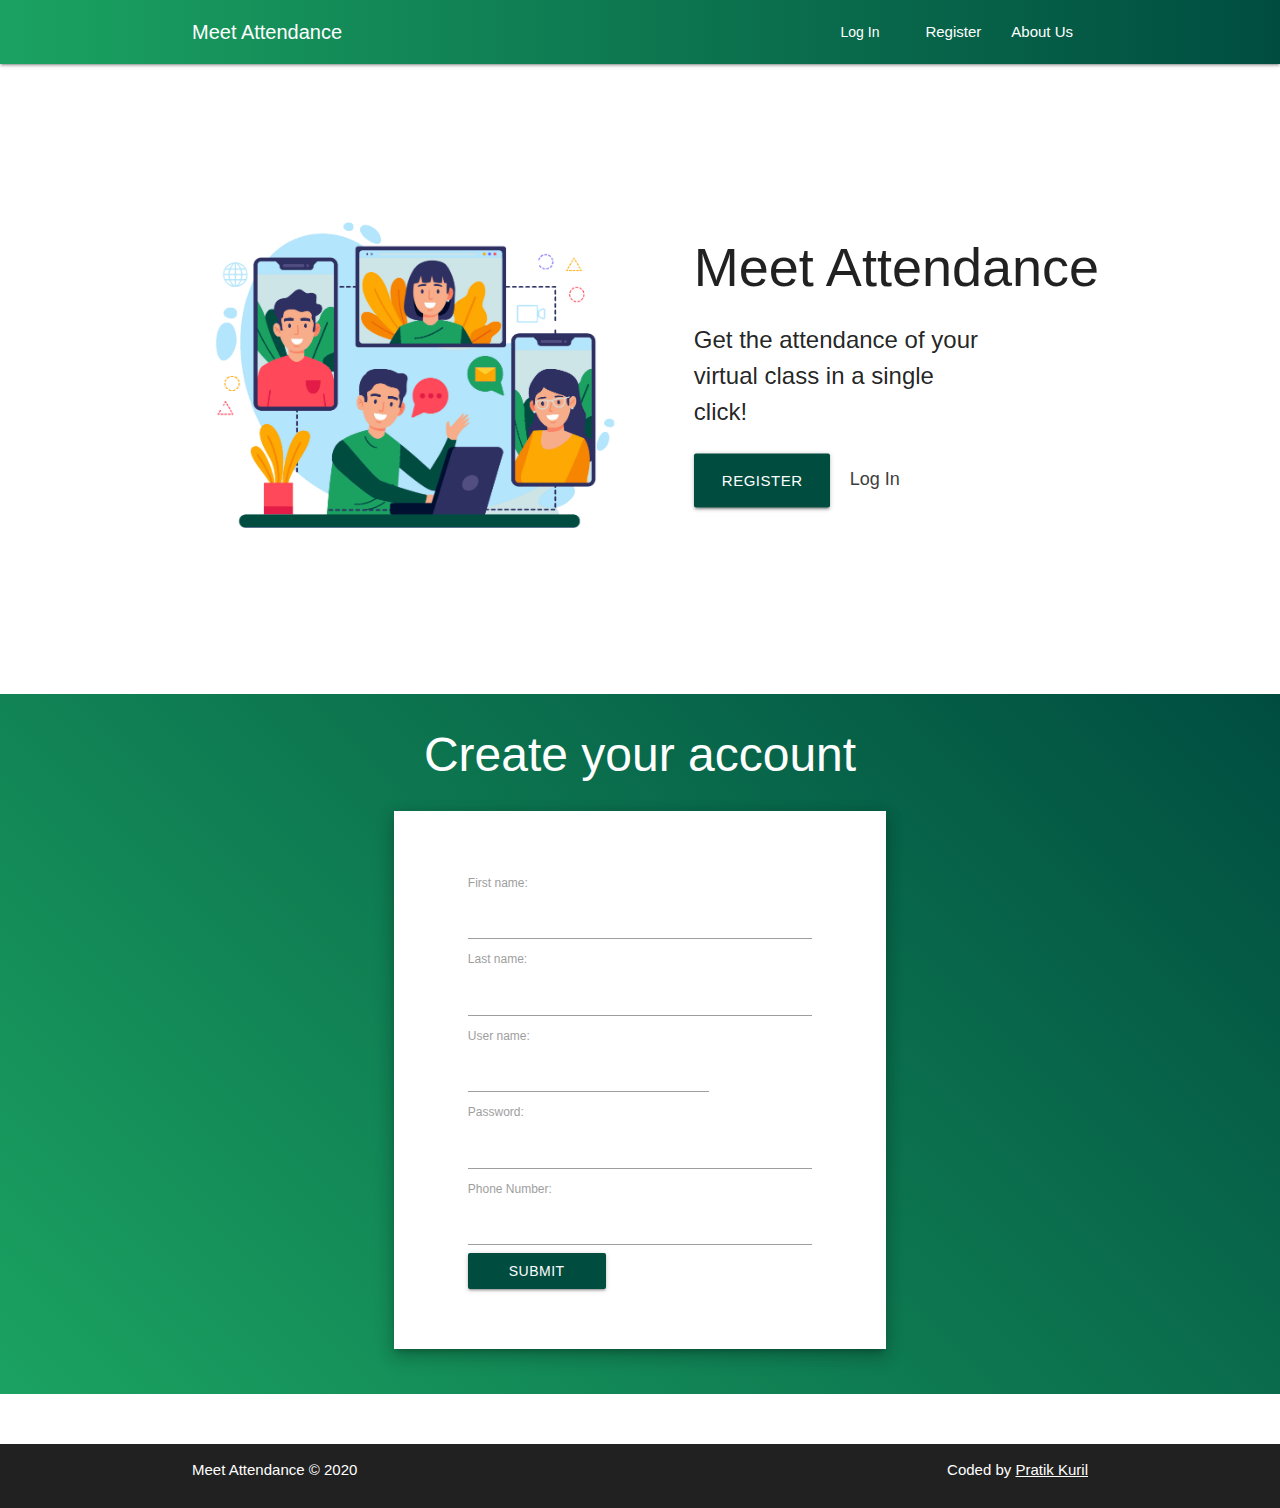
<file: index.html>
<!DOCTYPE html>
<html lang="en">
<head>
    <meta charset="UTF-8">
    <meta name="viewport" content="width=device-width, initial-scale=1.0">
    <title>Meet Attendance - View your meeting's attendees</title>
    <link rel="stylesheet" href="https://cdnjs.cloudflare.com/ajax/libs/materialize/1.0.0/css/materialize.min.css">
    <script src="https://cdnjs.cloudflare.com/ajax/libs/materialize/1.0.0/js/materialize.min.js"></script>
    <link href="https://fonts.googleapis.com/icon?family=Material+Icons"
      rel="stylesheet">
    <link rel="stylesheet" href="style.css">
    <link rel="shortcut icon" href="favicon.png" type="image/x-icon">
</head>
<body>



    <nav class="teal darken-4">
        <div class="nav-wrapper">
            <div class="container">
                <a href="#!" class="brand-logo">Meet Attendance</a>
                <a href="#" data-target="mobile-demo" class="sidenav-trigger"><i class="material-icons">menu</i></a>
                <ul class="right hide-on-med-and-down">
                    <li><a class="waves-effect waves-dark btn-flat" id="openModal1">Log In</a></li>
                    <!-- Add this if needed for modal to the upper element -->
                    <li><a href="#register" >Register</a></li>
                    <li><a href="#aboutus">About Us</a></li>
                </ul>
            </div>
        </div>
    </nav>
    <ul class="sidenav" id="mobile-demo">
        <li><a class="waves-effect waves-dark btn teal darken-4" data-target="modal1" id="openModal2">Log In</a></li>
        <li><a href="#register" >Register</a></li>
        <li><a href="#aboutus">About Us</a></li>
    </ul>




    <section id="overview">
        <div class="row container">
            <div class="col s6 img-container">
                <img src="videoconferencefinal.png" alt="">
            </div>
            <div class="col s6 text-container">
                <div class="text">
                    <h5>Meet Attendance</h5>
                    <p>Get the attendance of your virtual class in a single click!</p>
                    <a href="#register">
                        <button class="btn-large waves-effect teal darken-4">Register</button>    
                        <a data-target="modal1" id="openModal3">Log In</a>
                    </a>
                </div>
            </div>
        </div>
    </section>




    <section id="register" class="container ">
        <div class="create row">
            <p>Create your account</p>
        </div>
        <form action="" class="z-depth-3 row">
            <div>
                <label for="fname">First name:</label><br>
                <input type="text" id="fname" name="fname"><br>
                <label for="lname">Last name:</label><br>
                <input type="text" id="lname" name="lname">
                <div class="email">
                    <label for="email">User name:</label><br>
                    <input type="text" id="email" name="email">   
                    <!-- <p>@meetattendance.xyz</p>  -->
                </div>
                <label for="password">Password:</label><br>
                <input type="password" id="password" name="password">
                <label for="phone">Phone Number:</label><br>
                <input type="text" id="phone" name="phone">
                <button class="btn waves-effect teal darken-4">Submit</button>
            </div>
        </form>
    </section>




    <section id="howitworks">

    </section>






    <section id="aboutus" class="grey darken-4">
        <footer class="container flex">
                <p class="l">Meet Attendance &copy; 2020</p>
                <p class="r">Coded by <a href="https://kurilpratik.wordpress.com" target="_blank">Pratik Kuril</a></p>
        </footer>
    </section>



    <!-- Log In Bottom Modal -->
            <form id="modal1" class="modal z-depth-2">
                <div class="login-form">
                    <div class="contain">
                        <input type="text" placeholder="username"/>
                        <input type="password" placeholder="password"/>
                        <button class="btn waves-effect teal darken-4"><a href="dashboard.html">Login</a></button>
                        <p class="message">Not registered? <a href="#register">Create an account</a></p>    
                    </div>
                </div>
            </form>

        <!-- Add 'modal-close' class to the button you want to use to close the modal -->

    <script src="index.js"></script>
    




</body>
</html>
</file>
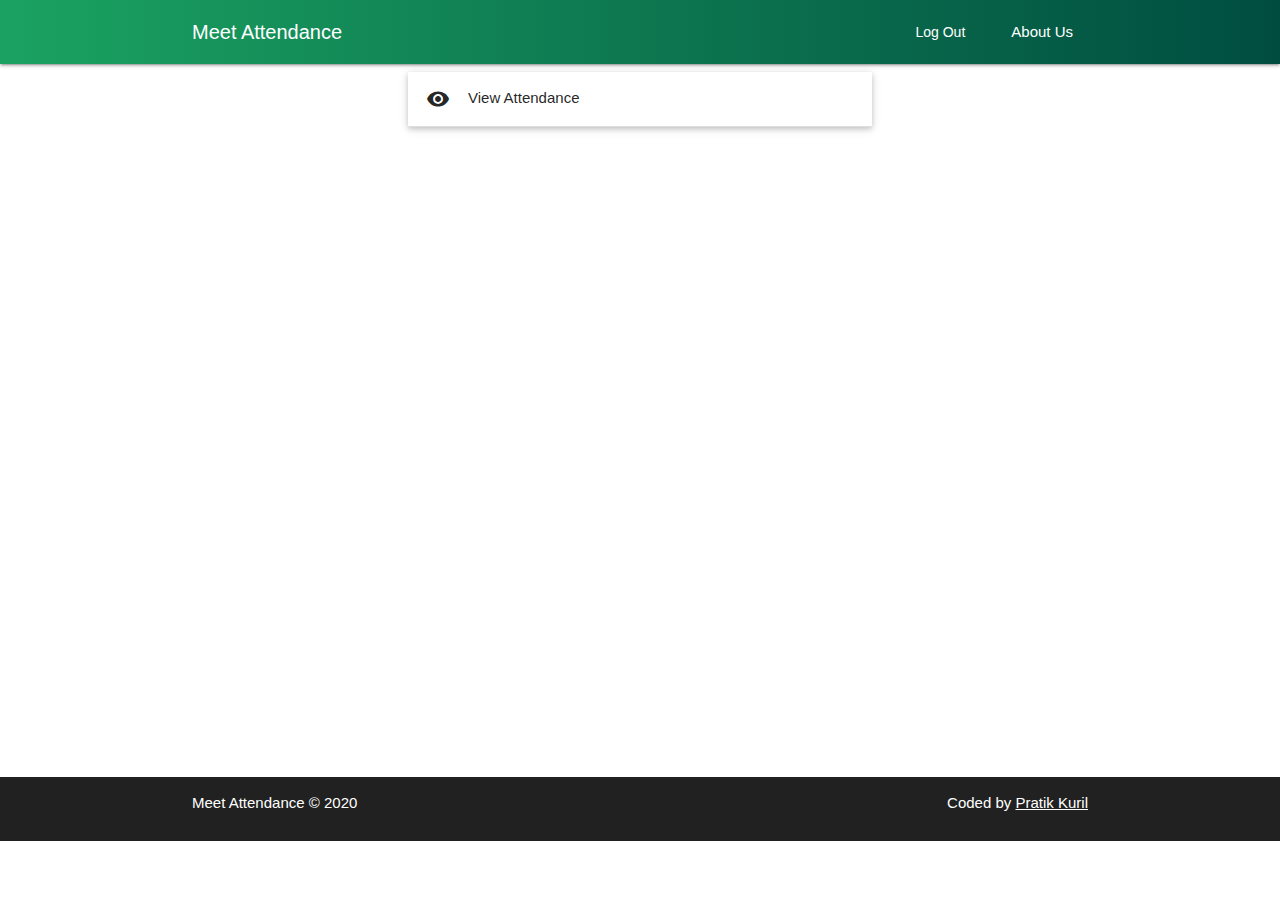
<file: dashboard.html>
<!DOCTYPE html>
<html lang="en">
<head>
    <meta charset="UTF-8">
    <meta name="viewport" content="width=device-width, initial-scale=1.0">
    <title>Meet Attendance - Dashboard</title>
    <link rel="stylesheet" href="https://cdnjs.cloudflare.com/ajax/libs/materialize/1.0.0/css/materialize.min.css">
    <script src="https://cdnjs.cloudflare.com/ajax/libs/materialize/1.0.0/js/materialize.min.js"></script>
    <link href="https://fonts.googleapis.com/icon?family=Material+Icons"
      rel="stylesheet">
    <link rel="stylesheet" href="dashboard.css">
    <link rel="shortcut icon" href="favicon.png" type="image/x-icon">
</head>
<body>




    <nav class="teal darken-4">
        <div class="nav-wrapper">
            <div class="container">
                <a href="#!" class="brand-logo left">Meet Attendance</a>
                <ul class="right">
                    <li><a class="waves-effect waves-dark btn-flat" id="signoutButton" href="/index.html">Log Out</a></li>
                    <li class="hide-on-small-only"><a href="">About Us</a></li>
                </ul>
            </div>
        </div>
    </nav>


    


    <section id="input"  class="contain x-depth-3">
        <ul class="collapsible popout">
            <li>
              <div class="collapsible-header"><i class="material-icons">visibility</i>View Attendance</div>
              <div class="collapsible-body">
                <!-- <span>Enter Meet Code.</span> -->
                
                    <div class="row">
                        <div class="input-field col s8">
                          <input id="code" type="text" class="">
                          <label for="code">Google Meet Code</label>
                        </div>
                        <button id="submit" type="submit" class="btn col s-offset8 s4 teal darken-4">View</button>
                      </div>
                    </div>
              
            </li>
            
          </ul>
    </section>
    



    <!-- DATA -->
    <section id="data" class="contain data-container">
        <table id="table" class="striped highlight">
            <thead>
                <tr>
                    <th>Attendee Name</th>
                    <th>Attendee Duration (minutes)</th>
                    <th>Attendance (duration above 75%)</th>
                </tr>
            </thead>
        
            <tbody>
                <tr>
                    <td>Pratik Rajkishor Kuril</td>
                    <td>6:30</td>
                    <td>Present</td>
                </tr>
                <tr>
                    <td>Alan</td>
                    <td>7:45</td>
                    <td>Present</td>
                </tr>
                <tr>
                    <td>Jonathan</td>
                    <td>3:15</td>
                    <td>Present</td>
                </tr>
                <tr>
                    <td>Alvin</td>
                    <td>6:30</td>
                    <td>Present</td>
                </tr>
                <tr>
                    <td>Alan</td>
                    <td>7:45</td>
                    <td>Present</td>
                </tr>
                <tr>
                    <td>Jonathan</td>
                    <td>3:15</td>
                    <td>Present</td>
                </tr>
                <tr>
                    <td>Alvin</td>
                    <td>6:30</td>
                    <td>Present</td>
                </tr>
                <tr>
                    <td>Alan</td>
                    <td>7:45</td>
                    <td>Present</td>
                </tr>
                <tr>
                    <td>Jonathan</td>
                    <td>3:15</td>
                    <td>Present</td>
                </tr>
                <tr>
                    <td>Alvin</td>
                    <td>6:30</td>
                    <td>Present</td>
                </tr>
                <tr>
                    <td>Alan</td>
                    <td>7:45</td>
                    <td>Present</td>
                </tr>
                <tr>
                    <td>Jonathan</td>
                    <td>3:15</td>
                    <td>Present</td>
                </tr>
                <tr>
                    <td>Alvin</td>
                    <td>6:30</td>
                    <td>Present</td>
                </tr>
                <tr>
                    <td>Alan</td>
                    <td>7:45</td>
                    <td>Present</td>
                </tr>
                <tr>
                    <td>Jonathan</td>
                    <td>3:15</td>
                    <td>Present</td>
                </tr>
                <tr>
                    <td>Alvin</td>
                    <td>6:30</td>
                    <td>Present</td>
                </tr>
                <tr>
                    <td>Alan</td>
                    <td>7:45</td>
                    <td>Present</td>
                </tr>
                <tr>
                    <td>Jonathan</td>
                    <td>3:15</td>
                    <td>Present</td>
                </tr>
                <tr>
                    <td>Alvin</td>
                    <td>6:30</td>
                    <td>Present</td>
                </tr>
                <tr>
                    <td>Alan</td>
                    <td>7:45</td>
                    <td>Present</td>
                </tr>
                <tr>
                    <td>Jonathan</td>
                    <td>3:15</td>
                    <td>Present</td>
                </tr>
                <tr>
                    <td>Alvin</td>
                    <td>6:30</td>
                    <td>Present</td>
                </tr>
                <tr>
                    <td>Alan</td>
                    <td>7:45</td>
                    <td>Present</td>
                </tr>
                <tr>
                    <td>Jonathan</td>
                    <td>3:15</td>
                    <td>Present</td>
                </tr>
                <tr>
                    <td>Alvin</td>
                    <td>6:30</td>
                    <td>Present</td>
                </tr>
                <tr>
                    <td>Alan</td>
                    <td>7:45</td>
                    <td>Present</td>
                </tr>
                <tr>
                    <td>Jonathan</td>
                    <td>3:15</td>
                    <td>Present</td>
                </tr>
                <tr>
                    <td>Alvin</td>
                    <td>6:30</td>
                    <td>Present</td>
                </tr>
                <tr>
                    <td>Alan</td>
                    <td>7:45</td>
                    <td>Present</td>
                </tr>
                <tr>
                    <td>Pratik</td>
                    <td>3:15</td>
                    <td>Present</td>
                </tr>

            </tbody>
        </table>
    </section>








    <section id="aboutus" class="grey darken-4">
        <footer class="container flex">
            <p class="l">Meet Attendance &copy; 2020</p>
            <p class="r">Coded by <a href="https://kurilpratik.wordpress.com" target="_blank">Pratik Kuril</a></p>
        </footer>
    </section>




    <script src="index.js"></script>

    <script>
        document.addEventListener('DOMContentLoaded', function() {
            var elems = document.querySelectorAll('.collapsible');
            var instances = M.Collapsible.init(elems, {});

            
        });


        var submit = document.getElementById('submit').addEventListener('click', () => {
            document.getElementById('table').style.display = "block";
            // document.getElementById('aboutus').style.marginTop = "10px";
        })
    </script>

    

</body>
</html>
</file>
<file: style.css>
:root{
    --primary: #004d40 ;
    --accent: #1BA261;
    --danger: #b71c1c ;
    --dark: #212121 ;

}
html{
    scroll-behavior: smooth ;
}


/* NAVBAR */
nav{
    background-image: linear-gradient(270deg, var(--primary), var(--accent));
}
nav .brand-logo{
    font-size: 20px !important;
    font-weight: 500;
}
nav .btn-flat{
    color: #fff !important;
    text-transform: none !important;
}
nav .right .btn-flat:hover, .btn-flat:focus, .btn-flat:active{
    background: var(--accent) !important;
}
/* SIDENAV */
#mobile-demo .btn:hover, #mobile-demo .btn:focus, #mobile-demo .btn:active{
    background: var(--accent) !important;
}


/* OVERVIEW */
#overview{
    height: 70vh;
    width: 100%;
}
#overview .container{
    height: 100%;
}
.img-container{
    height: 70vh;
    width: 100%;
    /* Same as #overview */
    padding: 0 !important;
    display: flex;
    justify-content: center;
    align-items: center;
}
#overview img{
    max-width: 90%;
}

.text-container{
    height: 100%;
    width: 100%;
}
.text{
    height: 70vh;
        /* Same as #overview */
    position: relative;
    top:  50%;
    left: 10%;
    transform: translateY(-25%);
}
.text h5{
    font-size: 54px !important;
    font-weight: 500;
}
.text p{
    font-size: 24px !important;
    font-weight: 400 !important;
    width: 70%;
}
.text a button:hover, button:focus, button:active{
    background: var(--accent) !important;
}
.text #openModal3{
    margin-left: 15px;
    color: #3d3d3d;
    font-size: 18px;
    cursor: pointer;
}


#details{
    height: 70vh;
    width: 100%;
    background-color: rgb(0, 0, 0, 0.3);
    background-image: url(videocall.jpg);
    background-size: cover;
    background-position: center;
    position: relative;
}
.cover{
    height: 100%;
    width: 100%;
    position: relative;
    background-color: #000000;
    opacity: 0.5;
}
.content h3{
    margin: 0;
    color: #fff;
}




/* REGISTER */
#register{
    height: 700px;
    min-height: 500px;
    width: 100%;
    margin: 0px auto;
    background-image: linear-gradient(225deg, var(--primary), var(--accent));
    padding: 25px;
    display: flex;
    flex-direction: column;
    justify-content: center;
    align-items: center;
}
#register .create{
    color: #fff;
    font-size: 48px;
}
#register .create p{
    margin: 0;
}
#register form{
    height: 100%;
    width: 40%;
    background-color: #fff;
    display: flex;
    align-items: center;
    justify-content: center;
}
#register form div{
    width: 70% !important;
}
#register form div button{
    width: 40% !important;
}
#register form div button:hover,#register form div button:focus,#register form div button:active{
    background: var(--accent) !important;
}





/* ABOUT US */
#aboutus{
    height: 64px;
    width: 100%;
    margin-top: 50px;
    color: #fff;
}
#aboutus .container{
    height: 100% !important;
}
#aboutus .flex{
    display: flex;
}
#aboutus .l{
    width: 50%;
    text-align: left;
}
#aboutus .r{
    width: 50%;
    text-align: right;
}
#aboutus a{
    text-decoration: underline;
    color:#fff;
    font-weight: 500;
}





/* BOTTOM LOGIN MODAL */
#modal1{
    height: 30vh;
    padding: 20px;
    width: 30%;
}
#modal1 a{
    color: #fff;
}

#modal1 .login-form{
    height: 100%;
    width: 100%;
    margin: 0 auto;
    /* background-color: lightpink; */
    padding: 25px;
    display: flex;
    justify-content: center !important;
}
#modal1 .contain{
    display: flex;
    flex-direction: column;
    justify-content: center !important;
    width: 100%;
}
#modal1 form input {
    font-family: "Roboto", sans-serif;
    outline: 0;
    background: #f2f2f2;
    width: 100%;
    border: 0;
    margin: 0 auto;
    padding: 15px;
    box-sizing: border-box;
    font-size: 14px;
    color: #000;
    
}
#modal1 button{
    width: 40% !important;
}
#modal1 button:hover, button:focus, button:active{
    background: var(--accent) !important;
}

#modal1  .message a {
    color: var(--primary) !important;
    text-decoration: none;
}


/* 600,992,1200 */

@media only screen and (max-device-width: 600px){

    /* NAVBAR */
    #openModal2{
        width: 40% !important;
        height: 36px !important;
        line-height: 36px !important;
        font-size: 14px !important;
        text-align: left;
    }





    /* OVERVIEW */
    #overview{
        height: auto !important;
    }
    #overview .img-container{
        width: 100% !important;
        height: auto;
        margin: 20px 0 10px 0;
    }
    #overview img{
        max-width: 100%;
    }
    
    #overview .text-container{
        width: 100% !important;
        height: auto;
        margin-bottom: 10px !important;
        position: relative !important;
        margin: 0 0 20px 0;
        padding-bottom: 20px;
    }
    #overview .text-container .text{
        position: relative !important;
        transform: translateY(0%) !important;
        top: 0;
        left: 0;
        height: 100% !important;
        width: 100% !important;
    }
    #overview .text-container h5{
        font-size: 36px !important;
        box-sizing: content-box;
    }
    #overview .text-container p{
        font-size: 18px !important;
        width: 90%;
    }
    #overview .text-container .text button{
        height: 36px !important;
        line-height: 0 !important;
        font-size: 14px !important;
    }





    /* REGISTER */
    #register{
        height: 90vh !important;
    }
    #register form{
        width: 90%;
    }
    #register .create {
        font-size: 24px !important;
    }
    #register form{
        margin: 0;
        margin-bottom: 20px;
    }
    #register form div{
        width: 90% !important;
        height: auto !important;
    }
    #register form div button{
        width: 100% !important;
    }


     /* ABOUTUS */
    #aboutus{
        height: 56px;
    }



    /* BOTTOM LOGIN MODAL */
    #modal1{
        height: 40vh;
        padding: 20px;
        width: 90%;
    }
    
    
}
</file>
<file: dashboard.css>
:root{
  --primary: #004d40 ;
  --accent: #1BA261;
  --danger: #b71c1c ;
  --dark: #212121 ;
}
html{
  scroll-behavior: smooth ;
}


/* NAVBAR */
nav{
  background-image: linear-gradient(270deg, var(--primary), var(--accent));
}
nav .brand-logo{
  font-size: 20px !important;
  font-weight: 500;
}
nav .btn-flat{
  color: #fff !important;
  text-transform: none !important;
}
nav .right .btn-flat:hover, .btn-flat:focus, .btn-flat:active{
  background: var(--danger) !important;
}






/* INPUT */

.collapsible-body{
  padding: 10px;
}
#input .row{
  width: 80% !important;
}
#input .input-field{
  padding: 0 !important;
  margin-right: 10px;
}

#input .btn{
  margin: 1rem 0;
}
#input .btn:hover, #input .btn:active, #input .btn:focus{
  background: var(--accent) !important;
}



.contain{
  width: 40%;
  margin: 0 auto;
}
/* DATA */
#data{
  min-height: 65vh !important;
}
#data table{
  display: none;
}
#data td:nth-child(1){
  width: 40% !important;
  padding-left: 10px !important; 
  padding-right: 10px !important;
}




/* ABOUT US */
#aboutus{
  height: 64px;
  width: 100%;
  margin-top: 50px;
  color: #fff;
}
#aboutus .container{
  height: 100% !important;
}
#aboutus .flex{
  display: flex;
}
#aboutus .l{
  width: 50%;
  text-align: left;
}
#aboutus .r{
  width: 50%;
  text-align: right;
}
#aboutus a{
  text-decoration: underline;
  color:#fff;
  font-weight: 500;
}



@media only screen and (max-device-width: 600px){

  /* NAVBAR */
  .brand-logo{
    margin-left: 20px;
  }



  /* INPUT */
  #input .row{
    width: 100% !important;
    margin-bottom: 0;
  }
  #input .col{
    width: 100% !important;
  }


  .contain{
    width: 90%;
  }

  /* DATA */
  #data td:nth-child(1){
    width: 50% !important;
    padding-left: 10px !important; 
    padding-right: 10px !important;
  }
  

  /* ABOUTUS */
  #aboutus{
    height: 56px;
  }

}
</file>
